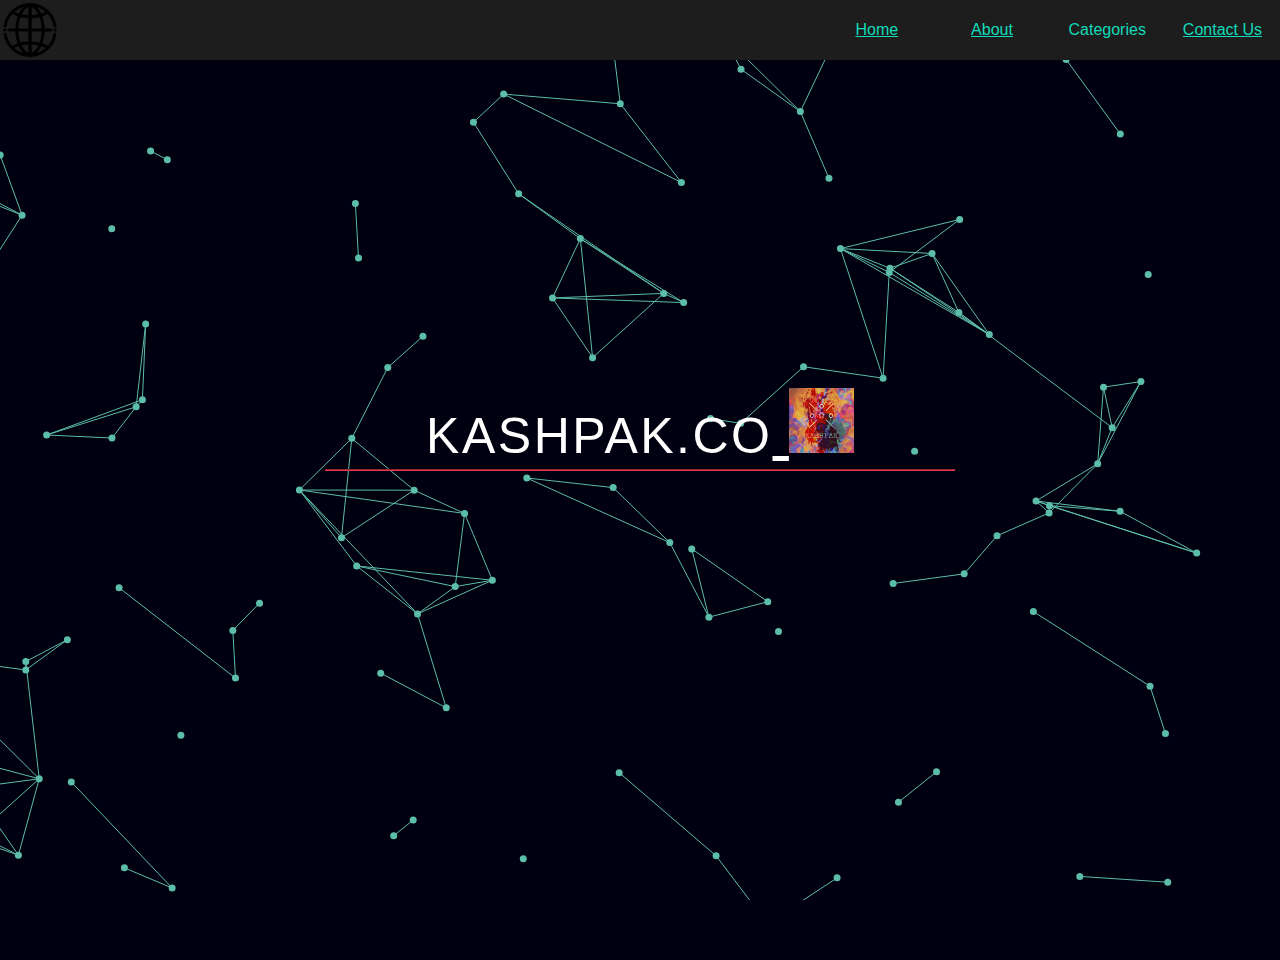
<file: index.html>
<!doctype html>
<html lang="en" class="no-js">
<head>
  <base target="_blank">
  <meta charset="UTF-8" />
  <title>KASHPAK.CO</title>
  <link rel="shortcut icon" type="image/png" href="assets/favicon.png">
  <meta name="viewport" content="width=device-width, initial-scale=1.0">
  <link rel="stylesheet" href="css/style.css" />

  <link rel="stylesheet" href="https://use.fontawesome.com/releases/v5.2.0/css/all.css" integrity="sha384-hWVjflwFxL6sNzntih27bfxkr27PmbbK/iSvJ+a4+0owXq79v+lsFkW54bOGbiDQ" crossorigin="anonymous" type="text/css">
  <link rel="stylesheet" type="text/css" href="./style1.css">
  <!-- remember, jQuery is completely optional -->
  <!-- <script type='text/javascript' src='js/jquery-1.11.1.min.js'></script> -->
  <script type="text/javascript" src="js/jquery.particleground.js"></script>
  <script type="text/javascript" src="js/demo.js"></script>
</head>

<body>



  
  <nav class="navbar">
    <div class="logo-div">
         <img class="logo" src='./assets/icon.png'>
    </div>
    <div class="nav">
        <ul class="nav-items-div">
            <li class="nav-items"><label class="nav-items-text"><a class="nav-links" href="./index.html"target="_self"> Home</a></label> </li>
            <li class="nav-items"><label class="nav-items-text"><a class="nav-links" href="./About.html"target="_self"> About</a></label> </li>
      


            <!-- <li class="nav-items"><label class="nav-items-text"><a class="nav-links" href="Product.html">Product</a></label> </li> -->
           
            <li onClick="toggleDropdown2()" class="nav-items dropdown"><label class="nav-items-text">Categories</label>
                <ul id ="dropdown2" class="contact-dropdown dropdown2">
                    <li onClick="func()" class="dropdown-items"> <a class="nav-links" href="mobiles.html"target="_self">Mobiles</a> </li>
                    <li class="dropdown-items"> <a class="nav-links" href="laptops.html"target="_self">Laptops</a> </li>
                </ul>
            </li>
            <li class="nav-items"><label class="nav-items-text"><a class="nav-links" href="./Contact.html"target="_self"> Contact Us</a></label> </li>


<!-- 
            <li onClick="toggleDropdown()" class="nav-items dropdown" ><label class="nav-items-text">Contact</label>
                <ul  id="dropdown" class="contact-dropdown "  >
                    <li onClick="func()" class="dropdown-items"> 03092272241 </li>
                    <li class="dropdown-items"> Dreamer.ahsan@gmail.com </li>
                </ul>
            </li> -->
        </ul>

    </ul>
    </div>
        </nav>
   


<div id="particles">
  <div id="intro">
      <h2 style="font-family: 'Syncopate', sans-serif; font-weight: 10;">KASHPAK.CO<a href="https://www.facebook.com/pg/kashpak.co" style="color: white;">
        <img src="./assets/icon.jpg" height="65" width="65"></a></h2>
        <hr style="width: 50%; background-color: #E83951; border-color: #E83951; margin-left: 25%;">
    <a href="https://www.linkedin.com/in/DreamerAhsan/" style="color: white;"><i class="fab fa-linkedin" style="font-size: 2em;"></i></a>
    &nbsp
    <a href="https://www.facebook.com/Dreamer.Ahsan/" style="color: white;"><i class="fab fa-facebook" style="font-size: 2em;"></i></a>
    &nbsp
    <a href="https://github.com/M-IHSAN/" style="color: white;"><i class="fab fa-github" style="font-size: 2em;"></i></a>
    &nbsp
    <a href="https://api.whatsapp.com/send?phone=+92392272241" style="color: white;"><i class="fab fa-whatsapp" style="font-size: 2em;"></i></a>
  </div>
</div>

</body>
</html>
<script src='./app.js'></script>
</file>
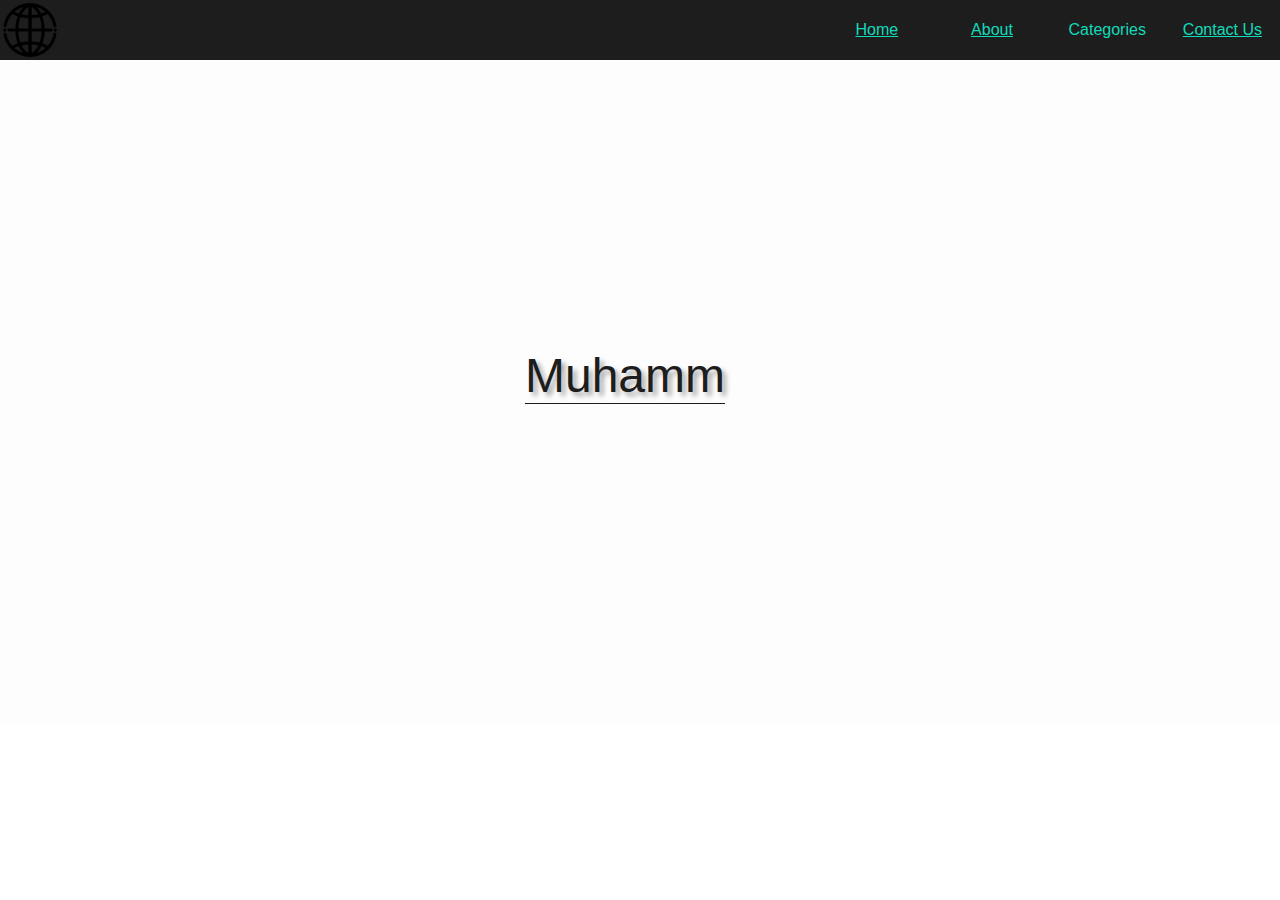
<file: About.html>
<!DOCTYPE html>
<html lang="en">
<head>
    <meta charset="UTF-8">
    <meta name="viewport" content="width=device-width, initial-scale=1.0">
 
    <title>KASHPAK.CO</title>
 <link rel="stylesheet" type="text/css" href="./style1.css">
    <!-- link type="text/css" rel="stylesheet" href="./style.css" /> -->
</head>
<body>


  
    <nav class="navbar">
        <div class="logo-div">
         <img class="logo" src='./assets/icon.png'>
        </div>
        <div class="nav">
            <ul class="nav-items-div">
                <li class="nav-items"><label class="nav-items-text"><a class="nav-links" href="./index.html"> Home</a></label> </li>
                <li class="nav-items"><label class="nav-items-text"><a class="nav-links" href="./About.html"> About</a></label> </li>
          


                <!-- <li class="nav-items"><label class="nav-items-text"><a class="nav-links" href="Product.html">Product</a></label> </li> -->
               
                <li onClick="toggleDropdown2()" class="nav-items dropdown"><label class="nav-items-text">Categories</label>
                    <ul id ="dropdown2" class="contact-dropdown dropdown2">
                        <li onClick="func()" class="dropdown-items"> <a class="nav-links" href="mobiles.html">Mobiles</a> </li>
                        <li class="dropdown-items"> <a class="nav-links" href="laptops.html">Laptops</a> </li>
                    </ul>
                </li>
                <li class="nav-items"><label class="nav-items-text"><a class="nav-links" href="./Contact.html"> Contact Us</a></label> </li>


<!-- 
                <li onClick="toggleDropdown()" class="nav-items dropdown" ><label class="nav-items-text">Contact</label>
                    <ul  id="dropdown" class="contact-dropdown "  >
                        <li onClick="func()" class="dropdown-items"> 03092272241 </li>
                        <li class="dropdown-items"> Dreamer.ahsan@gmail.com </li>
                    </ul>
                </li> -->
            </ul>

        </ul>
        </div>
            </nav>
       




    <div onClick="toggleOff()" class="container">
        <div class="contact-div">
            <div class="img-div">
                <img id='profile-img' class="profile-img" src="profile.jpg" /> 
            </div>
            <p id="text-sim" class='contact-div-text' ></p>
        </div>
        <div id='text2-sim' class="content-2">
            <p  class="content-2-text">
                Lorem Ipsum is simply dummy text of the printing and typesetting industry. Lorem Ipsum has been the
                industry's standard dummy text ever since the 1500s, when an unknown printer took a galley of type and
                scrambled it to make a type specimen book. It has survived not only five centuries, but also the leap
                into electronic typesetting, remaining essentially unchanged. It was popularised in the 1960s with the
                release of Letraset sheets containing Lorem Ipsum passages, and more recently with desktop publishing
                software like Aldus PageMaker including versions of Lorem Ipsum.
            </p>
        </div>



</body>
</html>
<script src='./app.js'></script>
<script src='./About.js'></script>
</file>
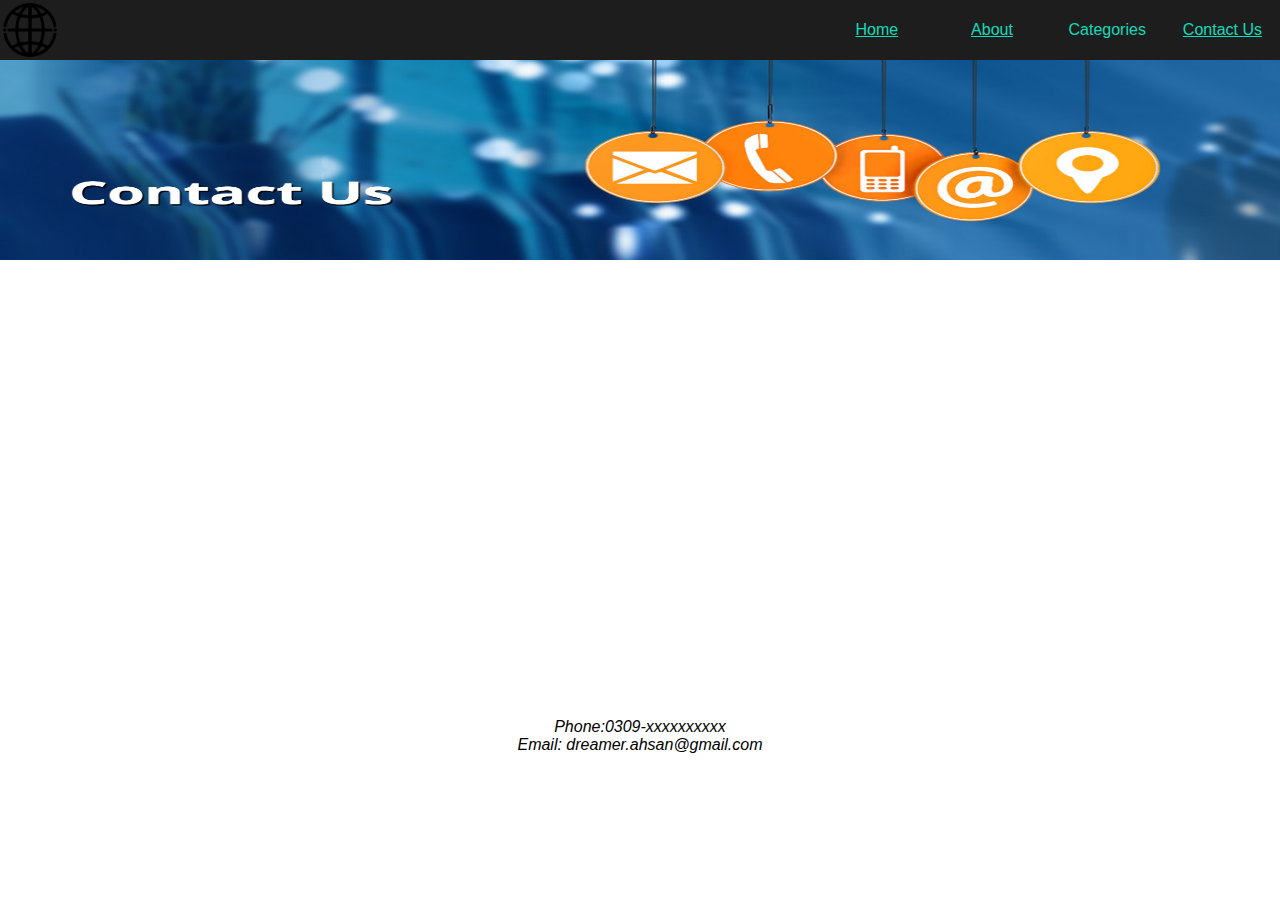
<file: Contact.html>
<!DOCTYPE html>
<html lang="en">
<head>
    <meta charset="UTF-8">
    <meta name="viewport" content="width=device-width, initial-scale=1.0">
    <link type="text/css" rel="stylesheet" href="./style1.css" />
    <title>KASHPAK.CO</title>
</head>
<body>

    <nav class="navbar">
        <div class="logo-div">
             <img class="logo" src='./assets/icon.png'>
        </div>
        <div class="nav">
            <ul class="nav-items-div">
                <li class="nav-items"><label class="nav-items-text"><a class="nav-links" href="./index.html"target="_self"> Home</a></label> </li>
                <li class="nav-items"><label class="nav-items-text"><a class="nav-links" href="./About.html"target="_self"> About</a></label> </li>
          
    
    
                <!-- <li class="nav-items"><label class="nav-items-text"><a class="nav-links" href="Product.html">Product</a></label> </li> -->
               
                <li onClick="toggleDropdown2()" class="nav-items dropdown"><label class="nav-items-text">Categories</label>
                    <ul id ="dropdown2" class="contact-dropdown dropdown2">
                        <li onClick="func()" class="dropdown-items"> <a class="nav-links" href="mobiles.html"target="_self">Mobiles</a> </li>
                        <li class="dropdown-items"> <a class="nav-links" href="laptops.html"target="_self">Laptops</a> </li>
                    </ul>
                </li>
                <li class="nav-items"><label class="nav-items-text"><a class="nav-links" href="./Contact.html"target="_self"> Contact Us</a></label> </li>
    
    
    <!-- 
                <li onClick="toggleDropdown()" class="nav-items dropdown" ><label class="nav-items-text">Contact</label>
                    <ul  id="dropdown" class="contact-dropdown "  >
                        <li onClick="func()" class="dropdown-items"> 03092272241 </li>
                        <li class="dropdown-items"> Dreamer.ahsan@gmail.com </li>
                    </ul>
                </li> -->
            </ul>
    
        </ul>
        </div>
            </nav>
       

<img src="./assets/contact_us.jpg" alt="contact us image"width="100%"height="200px">


<address  style="text-align: center;"   >
            <iframe src="https://www.google.com/maps/embed?pb=!1m18!1m12!1m3!1d28954.473699417722!2d67.12420472170972!3d24.887432259062138!2m3!1f0!2f0!3f0!3m2!1i1024!2i768!4f13.1!3m3!1m2!1s0x0%3A0x3bfde63eb356ebc0!2sMillennium%20Mall!5e0!3m2!1sen!2s!4v1591454645055!5m2!1sen!2s" width="600" height="450" frameborder="0" style="border:0;" allowfullscreen="" aria-hidden="false" tabindex="0"></iframe>
<p>

    Phone:0309-xxxxxxxxxx
<br>
Email: dreamer.ahsan@gmail.com 

</p>    
</div>



        </address>


</body>

<script src='./app.js'></script>
</file>
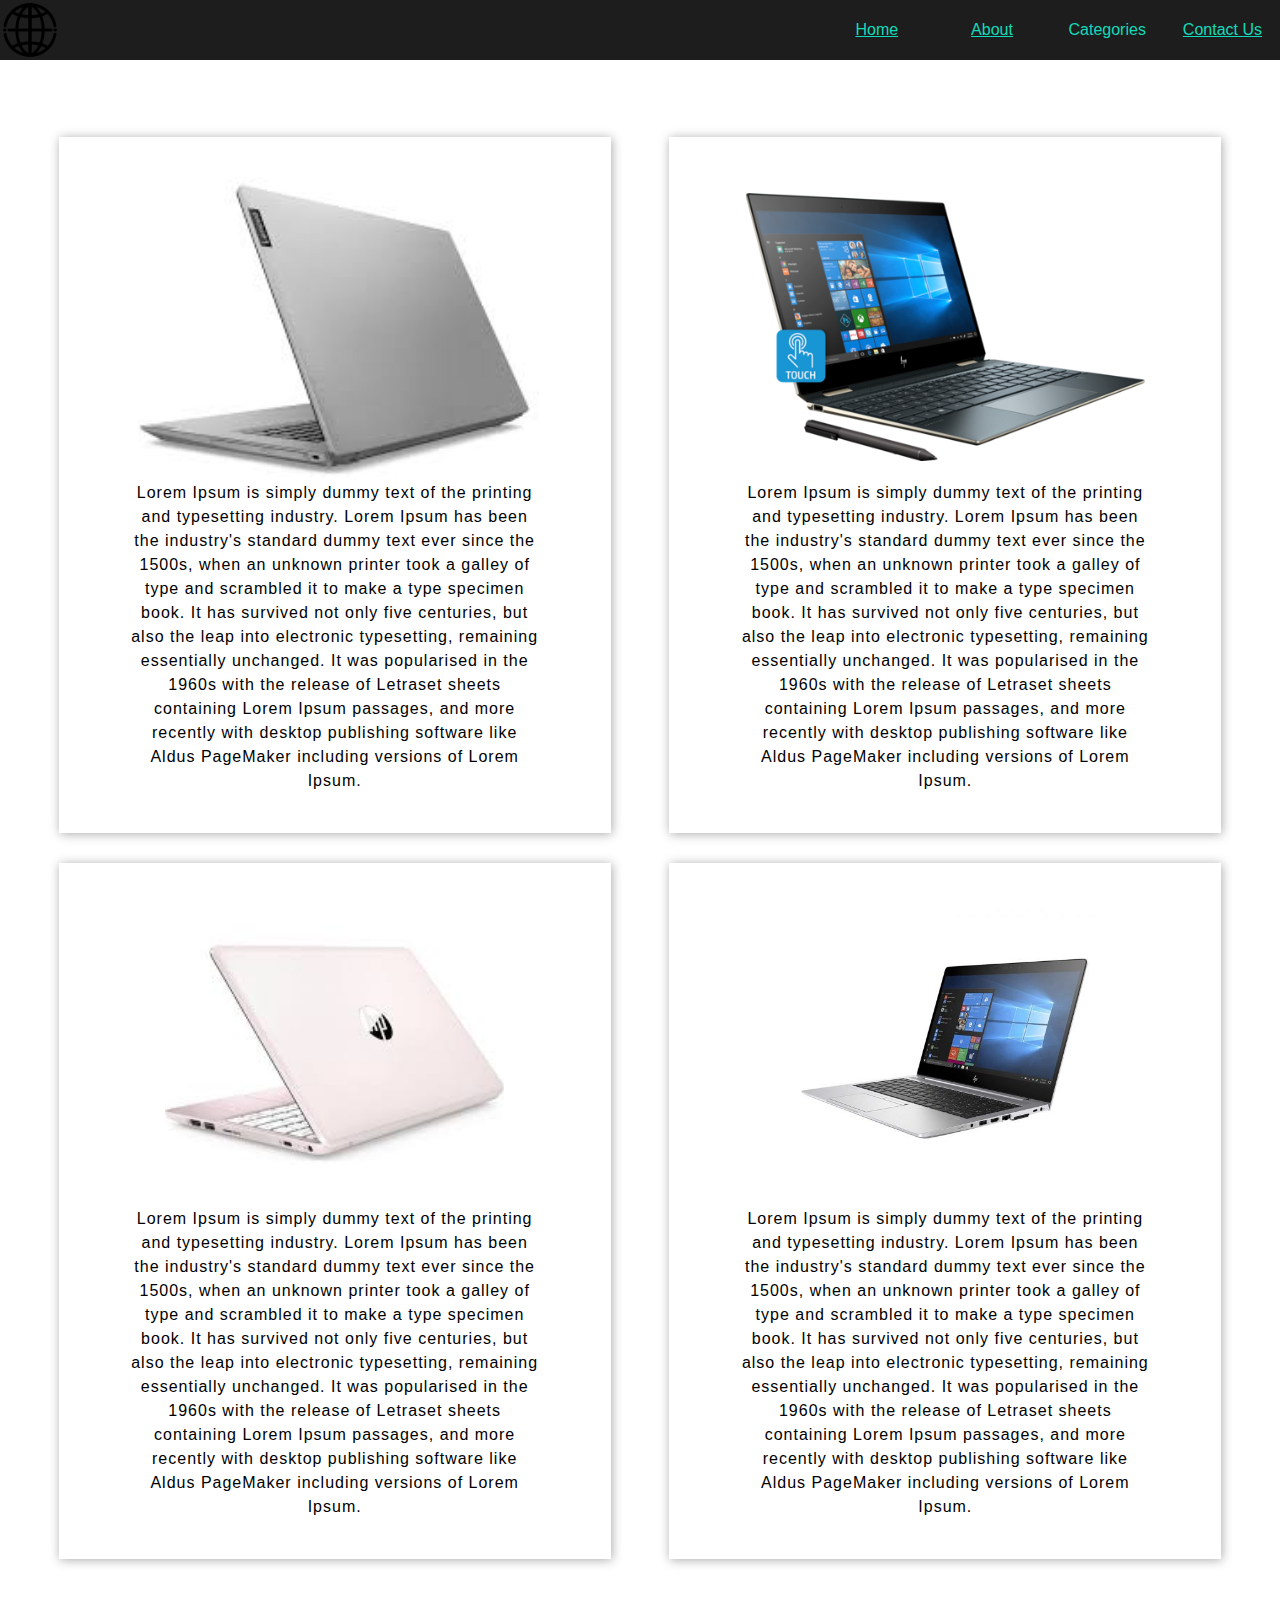
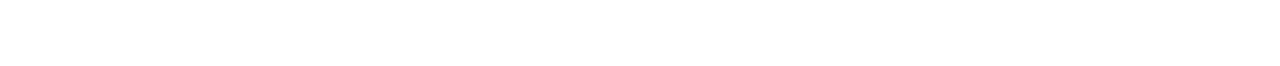
<file: laptops.html>
<!DOCTYPE html>
<html lang="en">
<head>
    <meta charset="UTF-8">
    <meta name="viewport" content="width=device-width, initial-scale=1.0">
    <link type="text/css" rel="stylesheet" href="./style1.css" />
    <title>KASHPAK.CO</title>
</head>
<body>

    <nav class="navbar">
        <div class="logo-div">
             <img class="logo" src='./assets/icon.png'>
        </div>
        <div class="nav">
            <ul class="nav-items-div">
                <li class="nav-items"><label class="nav-items-text"><a class="nav-links" href="./index.html"target="_self"> Home</a></label> </li>
                <li class="nav-items"><label class="nav-items-text"><a class="nav-links" href="./About.html"target="_self"> About</a></label> </li>
          
    
    
                <!-- <li class="nav-items"><label class="nav-items-text"><a class="nav-links" href="Product.html">Product</a></label> </li> -->
               
                <li onClick="toggleDropdown2()" class="nav-items dropdown"><label class="nav-items-text">Categories</label>
                    <ul id ="dropdown2" class="contact-dropdown dropdown2">
                        <li onClick="func()" class="dropdown-items"> <a class="nav-links" href="mobiles.html"target="_self">Mobiles</a> </li>
                        <li class="dropdown-items"> <a class="nav-links" href="laptops.html"target="_self">Laptops</a> </li>
                    </ul>
                </li>
                <li class="nav-items"><label class="nav-items-text"><a class="nav-links" href="./Contact.html"target="_self"> Contact Us</a></label> </li>
    
    
    <!-- 
                <li onClick="toggleDropdown()" class="nav-items dropdown" ><label class="nav-items-text">Contact</label>
                    <ul  id="dropdown" class="contact-dropdown "  >
                        <li onClick="func()" class="dropdown-items"> 03092272241 </li>
                        <li class="dropdown-items"> Dreamer.ahsan@gmail.com </li>
                    </ul>
                </li> -->
            </ul>
    
        </ul>
        </div>
            </nav>
       
<section>




    <div  id='content-3' class="content-3">
        <div class="content-3-sec">
            <div class="sec-img-div">
                <img src="./assets/laptop1.jpg" class="sec-img" />
            </div>
            <div class="sec-text">
            Lorem Ipsum is simply dummy text of the printing and typesetting industry. Lorem Ipsum has been the
            industry's standard dummy text ever since the 1500s, when an unknown printer took a galley of type and
            scrambled it to make a type specimen book. It has survived not only five centuries, but also the leap
            into electronic typesetting, remaining essentially unchanged. It was popularised in the 1960s with the
            release of Letraset sheets containing Lorem Ipsum passages, and more recently with desktop publishing
            software like Aldus PageMaker including versions of Lorem Ipsum.
            </div>
        </div>
        <div class="content-3-sec">
            <div class="sec-img-div">
                <img src='./assets/laptop2.png' class="sec-img" />
            </div>
            <div class="sec-text">
                Lorem Ipsum is simply dummy text of the printing and typesetting industry. Lorem Ipsum has been the
                industry's standard dummy text ever since the 1500s, when an unknown printer took a galley of type and
                scrambled it to make a type specimen book. It has survived not only five centuries, but also the leap
                into electronic typesetting, remaining essentially unchanged. It was popularised in the 1960s with the
                release of Letraset sheets containing Lorem Ipsum passages, and more recently with desktop publishing
                software like Aldus PageMaker including versions of Lorem Ipsum.
                </div>
        </div>
        <div class="content-3-sec">
            <div class="sec-img-div">
                <img src="./assets/laptop4.jpg" class="sec-img" />
            </div>
            <div class="sec-text">
            Lorem Ipsum is simply dummy text of the printing and typesetting industry. Lorem Ipsum has been the
            industry's standard dummy text ever since the 1500s, when an unknown printer took a galley of type and
            scrambled it to make a type specimen book. It has survived not only five centuries, but also the leap
            into electronic typesetting, remaining essentially unchanged. It was popularised in the 1960s with the
            release of Letraset sheets containing Lorem Ipsum passages, and more recently with desktop publishing
            software like Aldus PageMaker including versions of Lorem Ipsum.
            </div>
        </div>
        <div class="content-3-sec">
            <div class="sec-img-div">
                <img src='./assets/laptop5.jpg' class="sec-img" />
            </div>
            <div class="sec-text">
                Lorem Ipsum is simply dummy text of the printing and typesetting industry. Lorem Ipsum has been the
                industry's standard dummy text ever since the 1500s, when an unknown printer took a galley of type and
                scrambled it to make a type specimen book. It has survived not only five centuries, but also the leap
                into electronic typesetting, remaining essentially unchanged. It was popularised in the 1960s with the
                release of Letraset sheets containing Lorem Ipsum passages, and more recently with desktop publishing
                software like Aldus PageMaker including versions of Lorem Ipsum.
                </div>
        </div>




</section>



        </body>
        <script src='./app.js'></script>
</file>
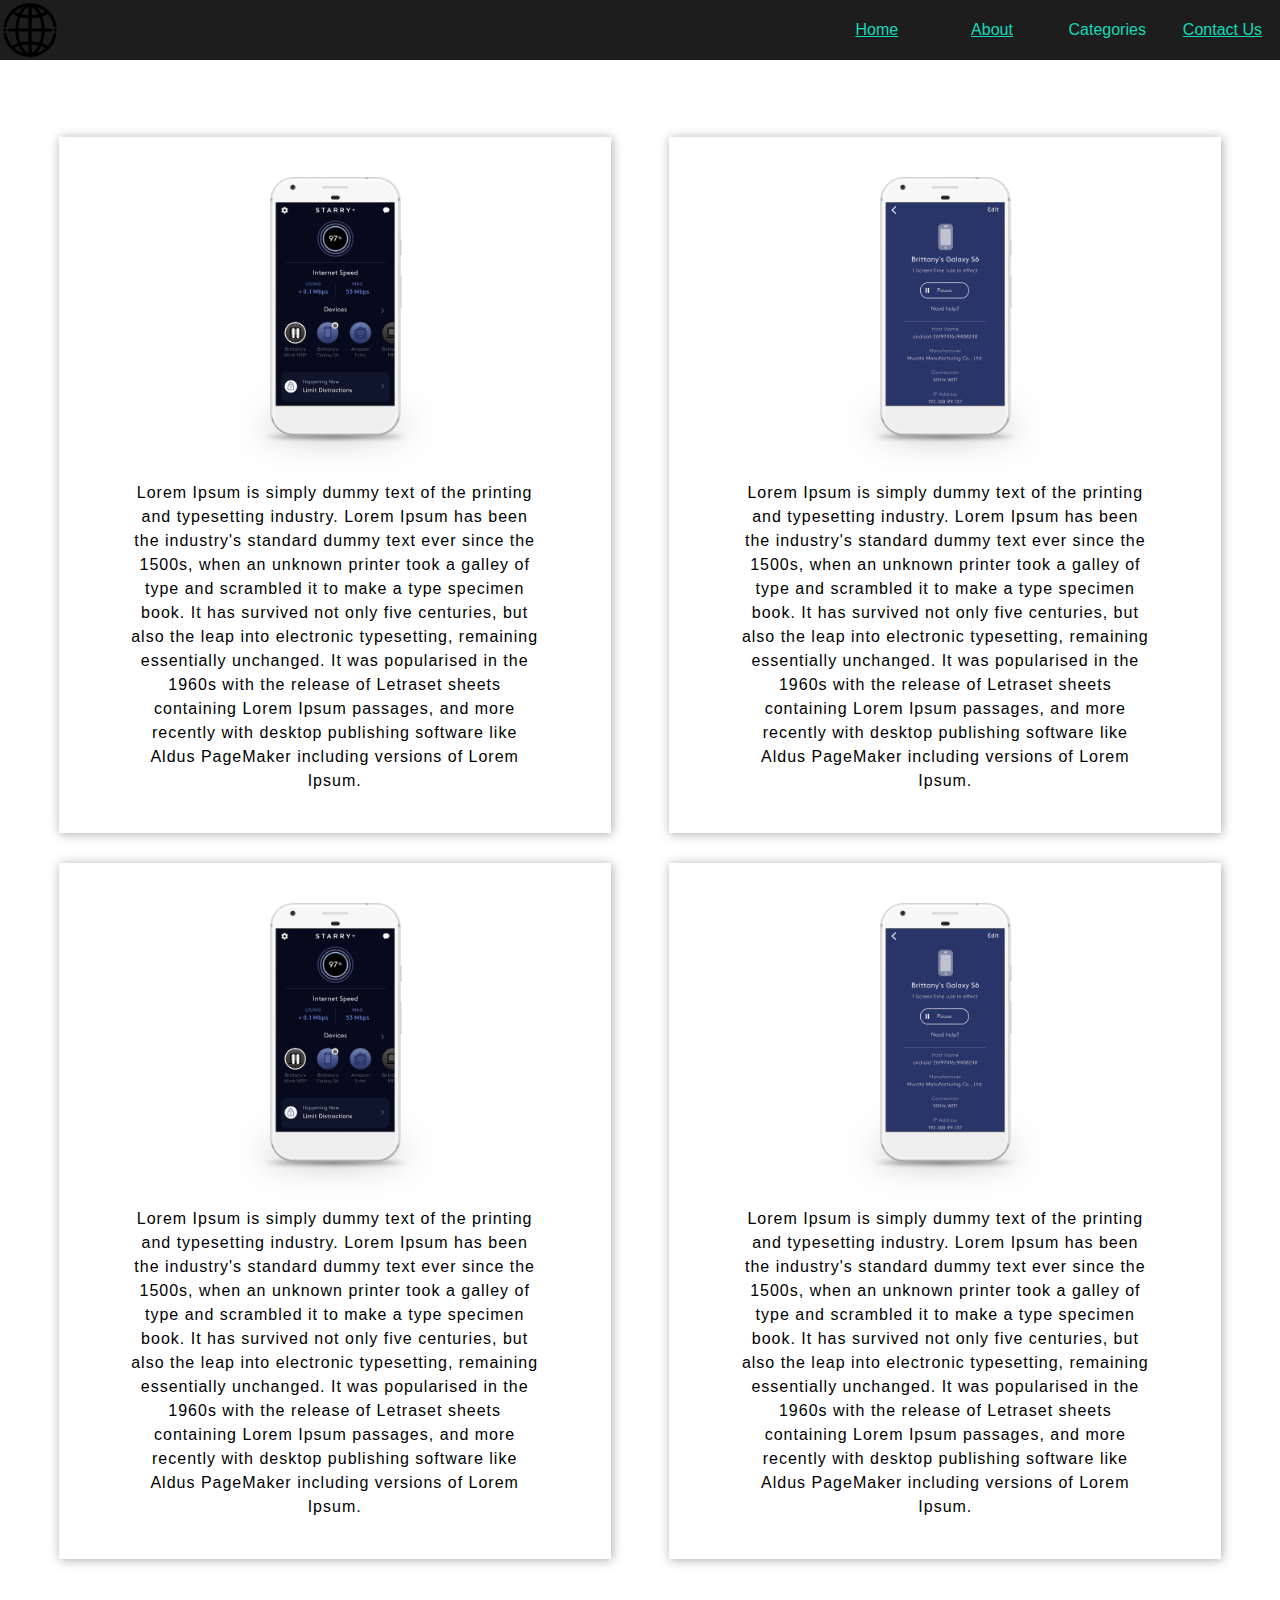
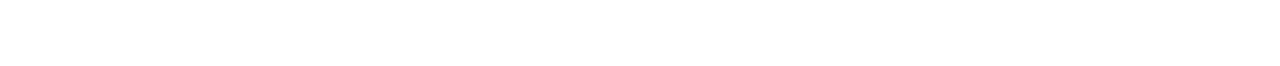
<file: mobiles.html>
<!DOCTYPE html>
<html lang="en">
<head>
    <meta charset="UTF-8">
    <meta name="viewport" content="width=device-width, initial-scale=1.0">
    <link type="text/css" rel="stylesheet" href="./style1.css" />
    <title>KASHPAK.CO</title>
</head>
<body>


    <nav class="navbar">
        <div class="logo-div">
             <img class="logo" src='./assets/icon.png'>
        </div>
        <div class="nav">
            <ul class="nav-items-div">
                <li class="nav-items"><label class="nav-items-text"><a class="nav-links" href="./index.html"target="_self"> Home</a></label> </li>
                <li class="nav-items"><label class="nav-items-text"><a class="nav-links" href="./About.html"target="_self"> About</a></label> </li>
          
    
    
                <!-- <li class="nav-items"><label class="nav-items-text"><a class="nav-links" href="Product.html">Product</a></label> </li> -->
               
                <li onClick="toggleDropdown2()" class="nav-items dropdown"><label class="nav-items-text">Categories</label>
                    <ul id ="dropdown2" class="contact-dropdown dropdown2">
                        <li onClick="func()" class="dropdown-items"> <a class="nav-links" href="mobiles.html"target="_self">Mobiles</a> </li>
                        <li class="dropdown-items"> <a class="nav-links" href="laptops.html"target="_self">Laptops</a> </li>
                    </ul>
                </li>
                <li class="nav-items"><label class="nav-items-text"><a class="nav-links" href="./Contact.html"target="_self"> Contact Us</a></label> </li>
    
    
    <!-- 
                <li onClick="toggleDropdown()" class="nav-items dropdown" ><label class="nav-items-text">Contact</label>
                    <ul  id="dropdown" class="contact-dropdown "  >
                        <li onClick="func()" class="dropdown-items"> 03092272241 </li>
                        <li class="dropdown-items"> Dreamer.ahsan@gmail.com </li>
                    </ul>
                </li> -->
            </ul>
    
        </ul>
        </div>
            </nav>
       
       
    
    <div  id='content-3' class="content-3">
        <div class="content-3-sec">
            <div class="sec-img-div">
                <img src="./screentime1.png" class="sec-img" />
            </div>
            <div class="sec-text">
            Lorem Ipsum is simply dummy text of the printing and typesetting industry. Lorem Ipsum has been the
            industry's standard dummy text ever since the 1500s, when an unknown printer took a galley of type and
            scrambled it to make a type specimen book. It has survived not only five centuries, but also the leap
            into electronic typesetting, remaining essentially unchanged. It was popularised in the 1960s with the
            release of Letraset sheets containing Lorem Ipsum passages, and more recently with desktop publishing
            software like Aldus PageMaker including versions of Lorem Ipsum.
            </div>
        </div>
        <div class="content-3-sec">
            <div class="sec-img-div">
                <img src='./screentime2.png' class="sec-img" />
            </div>
            <div class="sec-text">
                Lorem Ipsum is simply dummy text of the printing and typesetting industry. Lorem Ipsum has been the
                industry's standard dummy text ever since the 1500s, when an unknown printer took a galley of type and
                scrambled it to make a type specimen book. It has survived not only five centuries, but also the leap
                into electronic typesetting, remaining essentially unchanged. It was popularised in the 1960s with the
                release of Letraset sheets containing Lorem Ipsum passages, and more recently with desktop publishing
                software like Aldus PageMaker including versions of Lorem Ipsum.
                </div>
        </div>
        <div class="content-3-sec">
            <div class="sec-img-div">
                <img src="./screentime1.png" class="sec-img" />
            </div>
            <div class="sec-text">
            Lorem Ipsum is simply dummy text of the printing and typesetting industry. Lorem Ipsum has been the
            industry's standard dummy text ever since the 1500s, when an unknown printer took a galley of type and
            scrambled it to make a type specimen book. It has survived not only five centuries, but also the leap
            into electronic typesetting, remaining essentially unchanged. It was popularised in the 1960s with the
            release of Letraset sheets containing Lorem Ipsum passages, and more recently with desktop publishing
            software like Aldus PageMaker including versions of Lorem Ipsum.
            </div>
        </div>
        <div class="content-3-sec">
            <div class="sec-img-div">
                <img src='./screentime2.png' class="sec-img" />
            </div>
            <div class="sec-text">
                Lorem Ipsum is simply dummy text of the printing and typesetting industry. Lorem Ipsum has been the
                industry's standard dummy text ever since the 1500s, when an unknown printer took a galley of type and
                scrambled it to make a type specimen book. It has survived not only five centuries, but also the leap
                into electronic typesetting, remaining essentially unchanged. It was popularised in the 1960s with the
                release of Letraset sheets containing Lorem Ipsum passages, and more recently with desktop publishing
                software like Aldus PageMaker including versions of Lorem Ipsum.
                </div>
        </div>
</body>
</html>
<script src='./app.js'></script>
</file>
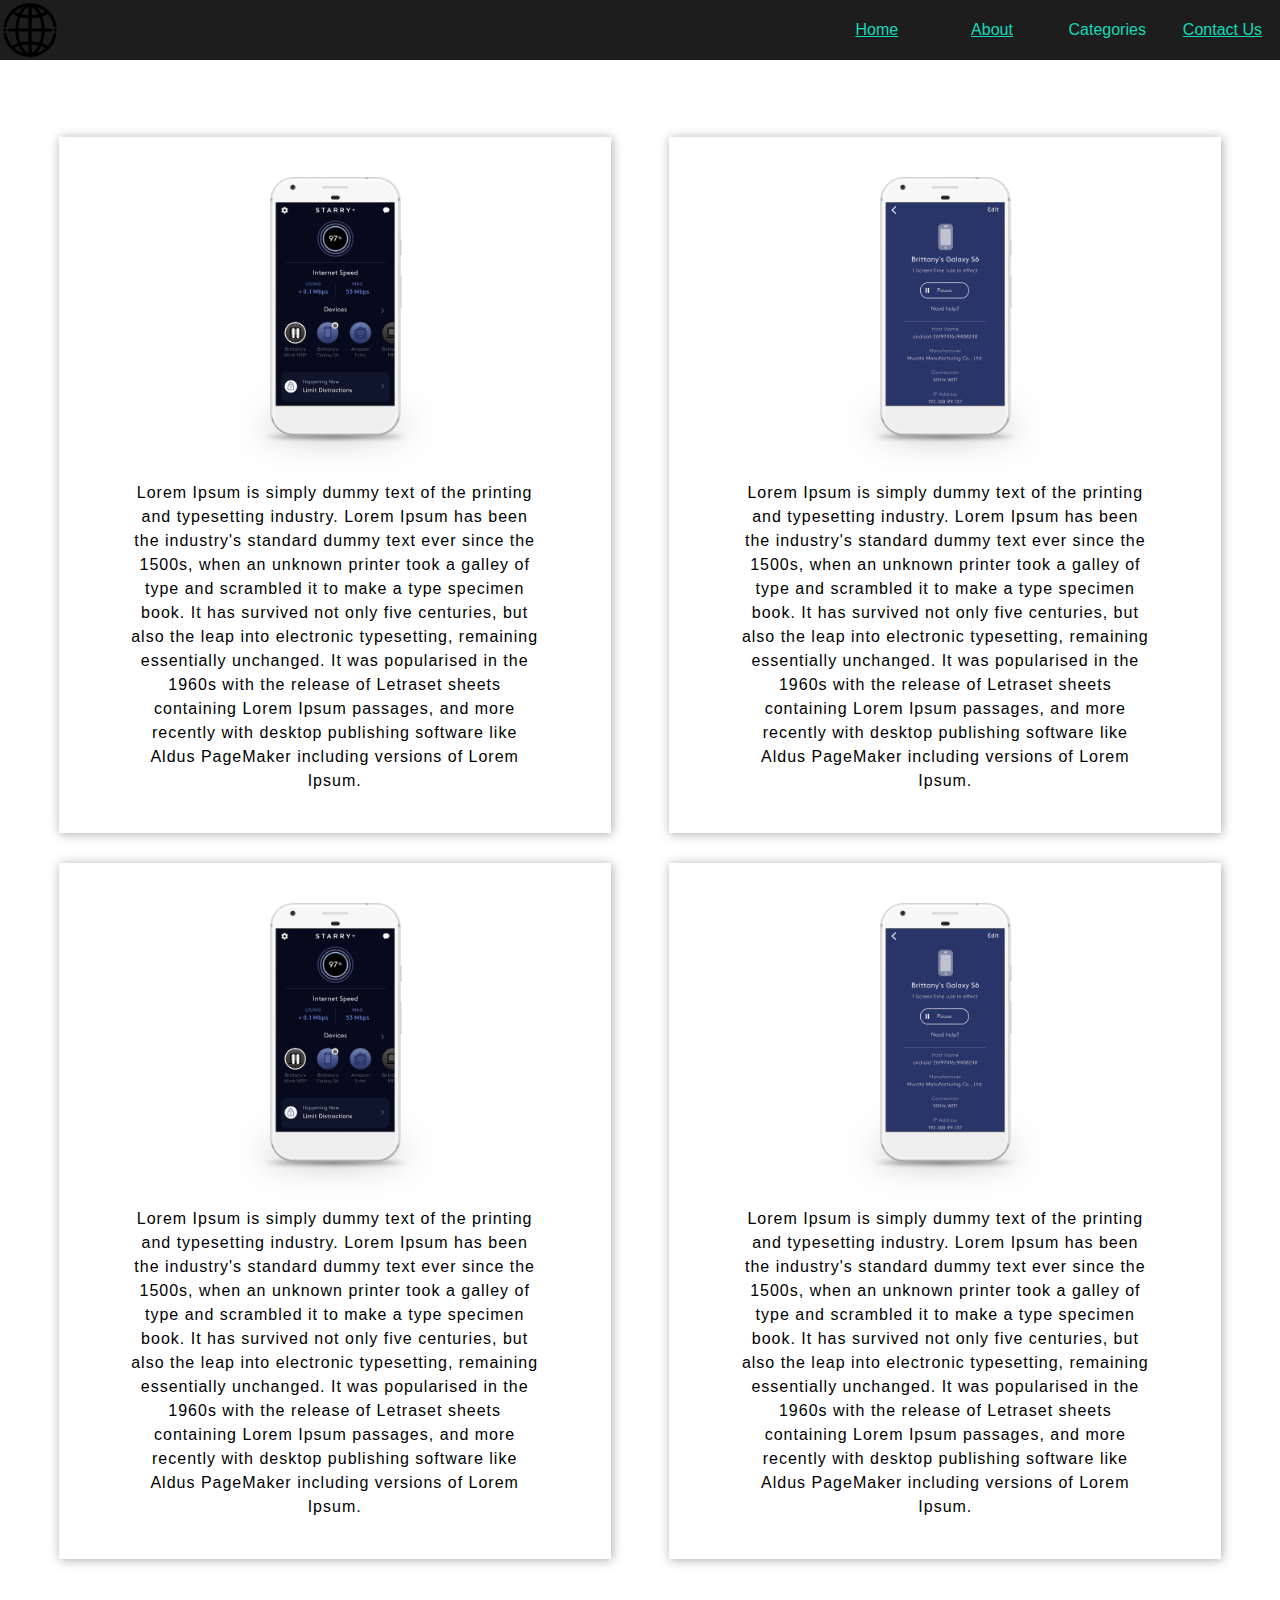
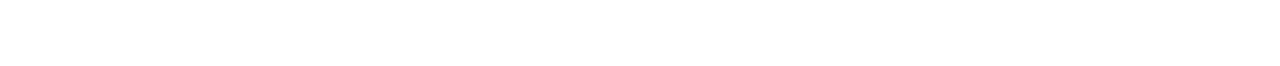
<file: Product.html>
<!DOCTYPE html>
<html lang="en">
<head>
    <meta charset="UTF-8">
    <meta name="viewport" content="width=device-width, initial-scale=1.0">
    <link type="text/css" rel="stylesheet" href="./style1.css" />
    <title>KASHPAK.CO</title>
</head>
<body>
    <nav class="navbar">
        <div class="logo-div">
             <img class="logo" src='./assets/icon.png'>
        </div>
        <div class="nav">
            <ul class="nav-items-div">
                <li class="nav-items"><label class="nav-items-text"><a class="nav-links" href="./index.html"target="_self"> Home</a></label> </li>
                <li class="nav-items"><label class="nav-items-text"><a class="nav-links" href="./About.html"target="_self"> About</a></label> </li>
          
    
    
                <!-- <li class="nav-items"><label class="nav-items-text"><a class="nav-links" href="Product.html">Product</a></label> </li> -->
               
                <li onClick="toggleDropdown2()" class="nav-items dropdown"><label class="nav-items-text">Categories</label>
                    <ul id ="dropdown2" class="contact-dropdown dropdown2">
                        <li onClick="func()" class="dropdown-items"> <a class="nav-links" href="mobiles.html"target="_self">Mobiles</a> </li>
                        <li class="dropdown-items"> <a class="nav-links" href="laptops.html"target="_self">Laptops</a> </li>
                    </ul>
                </li>
                <li class="nav-items"><label class="nav-items-text"><a class="nav-links" href="./Contact.html"target="_self"> Contact Us</a></label> </li>
    
    
    <!-- 
                <li onClick="toggleDropdown()" class="nav-items dropdown" ><label class="nav-items-text">Contact</label>
                    <ul  id="dropdown" class="contact-dropdown "  >
                        <li onClick="func()" class="dropdown-items"> 03092272241 </li>
                        <li class="dropdown-items"> Dreamer.ahsan@gmail.com </li>
                    </ul>
                </li> -->
            </ul>
    
        </ul>
        </div>
            </nav>
       

    <div  id='content-3' class="content-3">
        <div class="content-3-sec">
            <div class="sec-img-div">
                <img src="./screentime1.png" class="sec-img" />
            </div>
            <div class="sec-text">
            Lorem Ipsum is simply dummy text of the printing and typesetting industry. Lorem Ipsum has been the
            industry's standard dummy text ever since the 1500s, when an unknown printer took a galley of type and
            scrambled it to make a type specimen book. It has survived not only five centuries, but also the leap
            into electronic typesetting, remaining essentially unchanged. It was popularised in the 1960s with the
            release of Letraset sheets containing Lorem Ipsum passages, and more recently with desktop publishing
            software like Aldus PageMaker including versions of Lorem Ipsum.
            </div>
        </div>
        <div class="content-3-sec">
            <div class="sec-img-div">
                <img src='./screentime2.png' class="sec-img" />
            </div>
            <div class="sec-text">
                Lorem Ipsum is simply dummy text of the printing and typesetting industry. Lorem Ipsum has been the
                industry's standard dummy text ever since the 1500s, when an unknown printer took a galley of type and
                scrambled it to make a type specimen book. It has survived not only five centuries, but also the leap
                into electronic typesetting, remaining essentially unchanged. It was popularised in the 1960s with the
                release of Letraset sheets containing Lorem Ipsum passages, and more recently with desktop publishing
                software like Aldus PageMaker including versions of Lorem Ipsum.
                </div>
        </div>
        <div class="content-3-sec">
            <div class="sec-img-div">
                <img src="./screentime1.png" class="sec-img" />
            </div>
            <div class="sec-text">
            Lorem Ipsum is simply dummy text of the printing and typesetting industry. Lorem Ipsum has been the
            industry's standard dummy text ever since the 1500s, when an unknown printer took a galley of type and
            scrambled it to make a type specimen book. It has survived not only five centuries, but also the leap
            into electronic typesetting, remaining essentially unchanged. It was popularised in the 1960s with the
            release of Letraset sheets containing Lorem Ipsum passages, and more recently with desktop publishing
            software like Aldus PageMaker including versions of Lorem Ipsum.
            </div>
        </div>
        <div class="content-3-sec">
            <div class="sec-img-div">
                <img src='./screentime2.png' class="sec-img" />
            </div>
            <div class="sec-text">
                Lorem Ipsum is simply dummy text of the printing and typesetting industry. Lorem Ipsum has been the
                industry's standard dummy text ever since the 1500s, when an unknown printer took a galley of type and
                scrambled it to make a type specimen book. It has survived not only five centuries, but also the leap
                into electronic typesetting, remaining essentially unchanged. It was popularised in the 1960s with the
                release of Letraset sheets containing Lorem Ipsum passages, and more recently with desktop publishing
                software like Aldus PageMaker including versions of Lorem Ipsum.
                </div>
        </div>

    </div>
</div>
</body>
</html>
<script src='./app.js'></script>
</file>
<file: css/style.css>
html, body, div, span, applet, object, iframe,
h1, h2, h3, h4, h5, h6, p, blockquote, pre,
a, abbr, acronym, address, big, cite, code,
del, dfn, em, img, ins, kbd, q, s, samp,
small, strike, strong, sub, sup, tt, var,
b, u, i, center,
dl, dt, dd, ol, ul, li,
fieldset, form, label, legend,
table, caption, tbody, tfoot, thead, tr, th, td,
article, aside, canvas, details, embed,
figure, figcaption, footer, header, hgroup,
menu, nav, output, ruby, section, summary,
time, mark, audio, video {
  margin: 0;
  padding: 0;
  border: 0;
  font-size: 100%;
  font: inherit;
  vertical-align: baseline;
}
article, aside, details, figcaption, figure,
footer, header, hgroup, menu, nav, section {
  display: block;
}
body {
  line-height: 1;
}
ol, ul {
  list-style: none;
}
blockquote, q {
  quotes: none;
}
blockquote:before, blockquote:after,
q:before, q:after {
  content: '';
  content: none;
}
table {
  border-collapse: collapse;
  border-spacing: 0;
}

/* particleground demo */

* {
  -webkit-box-sizing: border-box;
     -moz-box-sizing: border-box;
          box-sizing: border-box;
}

html, body {
  width: 100%;
  height: 100%;
  overflow: hidden;
}

body {
  background: #000010;
  font-family: 'Montserrat', sans-serif;
  color: #fff;
  line-height: 1.3;
  -webkit-font-smoothing: antialiased;
}

#particles {
  width: 100%;
  height: 100%;
  overflow: hidden;
}

#intro {
  position: absolute;
  left: 0;
  top: 50%;
  padding: 0 10px;
  width: 100%;
  text-align: center;
}
h2 {
  text-transform: uppercase;
  font-size: 50px;
  font-weight: 120;
  color: #ffffff;
  letter-spacing: 0.05em;
}
h1::after {
  content: '';
  width: 80px;
  display: block;
  background: #fff;
  height: 10px;
  margin: 30px auto;
  line-height: 1.1;
}
p {
  margin: 0 0 30px 0;
  font-size: 24px;
  font-family: 'Roboto', sans-serif;
}

@media only screen and (max-width: 1000px) {
  h1 {
    font-size: 15px;
  }
}

@media only screen and (max-width: 100px) {
  h1 {
    font-size: 15px;
  }
  h1::after {
    height: 8px;
  }
}

@media only screen and (max-width: 100px) {
  #intro {
    padding: 0 10px;
  }
  h1 {
    font-size: 15px;
  }
  h1::after {
    height: 6px;
  }
  p {
    font-size: 18px;
  }
  .btn {
    font-size: 16px;
  }
}

@media only screen and (max-width: 100px) {
  h1 {
    font-size: 15px;
  }
  h1::after {
    height: 4px;
  }
}
</file>
<file: style1.css>
*{
margin: 0px;
padding:0px;
font-family: -apple-system, BlinkMacSystemFont, 'Segoe UI', Roboto, Oxygen, Ubuntu, Cantarell, 'Open Sans', 'Helvetica Neue', sans-serif;

}

.navbar{
    /* border: 1px solid black; */
    height: 60px;
    background-color:#1D1D1D;
    display: flex;
    flex-direction: row;
    justify-content: center;
    align-items: center;


}
.logo{
    height: 60px;  
}
.logo-div{
    width: 10%;
    display: flex;
    justify-content: flex-start;
    align-items: center;
}
.nav{
    height: 100%;
    margin: 0px;
    width: 90%;
    display: flex;
    flex-direction: row-reverse;
}
.nav-items-div{
    height: 100%;
    width: 40%;
    display: flex;
    flex-direction: row;
    justify-content: space-evenly;
    align-items: center;

}
.nav-items{
    list-style: none;
    padding: 5px;
    width: 30%;
    margin:5px 5px;
    display: flex;
    justify-content: center;
    align-items: center;
    border-radius: 5px;
    transition:linear 500ms background-color;
}
.nav-links:active{ color:aqua;
}
.nav-links{color: rgb(17, 219, 186);
display:flex;flex-direction: column;  justify-content: center;align-items: center;}
.nav-items:hover{
    background-color: rgb(109, 109, 109);
    
}
.nav-items:hover > .nav-items-text{
    color: rgb(39, 39, 39);
}
.nav-items-text{
    color: rgb(17, 219, 186);
    transition: linear 500ms color;
}
.sidebar-div{ 
    display: none;
}
.contact-dropdown{
    padding: 10px;
    opacity: 0;
    border-radius: 5px;
    right: 1px;
    flex-direction: column;
    position: absolute;
    top: 58px;    
    background-color: #1D1D1D;
    height: 0px;
    transition: height 300ms ease-in ,opacity 300ms ease-in;
}
.dropdown2{ right: 150px;




}
.dropdown-items{
    list-style: none;
    color: rgb(192, 192, 192);
    border-top: 1px solid black;
    padding: 10px;
}

.dropdown-items:hover{
    background-color: rgb(109, 109, 109);
    border-radius: 5px;
}
.container{
/* border: 1px solid black; */
width: 100%;
/* height: 100%; */
display: flex;
flex-direction: column;
justify-content: flex-start;
align-items: center;
background-color: rgb(253, 253, 253);
}
.contact-div{
    display: flex;
    flex-wrap: wrap;
    width: 60%;
    flex-direction: row-reverse;
    justify-content: flex-start;
    align-items: center;
    margin-top: 3%;
    /* border: 1px solid black; */
}
.contact-div-text{
    font-size: 300%;
    color:#1D1D1D ;
    display: flex;
    text-shadow: 4px 4px 5px rgb(167, 167, 167);
    border-bottom: 1px solid #1D1D1D;
    transition: border 300ms ease-out;
    padding-top: 10px;
    justify-content: center;
    align-items: center;
    margin-right: 30px;
}
.contact-div-text:hover{
    border-bottom: 6px solid  rgb(46, 144, 255);
}
.content-2{
    width: 50%;
    border-top: 1px solid rgb(90, 90, 90);
    border-bottom: 1px solid rgb(90, 90, 90);
    margin-top: 5%;
    display: flex;
    justify-content: center;
    align-items: center;
    padding:10px 0px 10px 0px;
    opacity: 0;
    transition: opacity 1s;
}
.content-2-text{
    display: flex;
    font-family: Arial, Helvetica, sans-serif;
    color: #1D1D1D;
    width: 90%;
    flex-direction: column;
    justify-content: center;
    align-items: center;
    text-align: center;
    padding: 10px;
    letter-spacing: 1px;
    line-height: 1.5rem;
}
.img-div{
    width: 200px;
    height: 200px;
    display: flex;
}

.profile-img{
    opacity: 0;
    border-radius: 50%;
    width: 100%;
    height: 100%;
    object-fit: cover;  
    object-position: top;  
    transition: opacity 500ms ease-in,border-radius 500ms ease-in;
    box-shadow: 5px 5px 15px #1D1D1D;
}
.profile-img:hover{
    border-radius: 0px;
}
.content-3{
    
    margin-top: 6%;
    display: flex;
    flex-direction: row;
    justify-content: space-evenly;
    align-items: center;
    margin-bottom: 6%;
    flex-wrap: wrap;
    z-index: 999;
}
.content-3-sec{
    width: 40%;
    padding: 40px 20px 40px 20px;
    margin-bottom: 30px;
    display: flex;
    flex-direction: column;
    justify-content: center;
    align-items: center;
    box-shadow: 1px 1px 10px rgb(170, 170, 170);
    background-color: white
}
.sec-text{
    letter-spacing: 1px;
    line-height: 1.5rem;
    text-align: center;
    width: 80%;   
}
.sec-img{
    height: 300px;
}
@media only screen and (max-width:660px){

    /* .nav-items-div{
        display: none;
    }
    .sidebar-div{
        display: flex;
    } */
    .contact-div-text{
        border: 1px solid red;
    } 
    .img-div{
        border: 1px solid firebrick;
    }
            
    }
    

@media only screen and (max-width:1360px){
    .contact-div{
    flex-direction: column;
    justify-content: center;
    }
    .contact-div-text{
    /* width: 100%; */
    text-align: center;
    margin-top: 40px;
    }
    /* .img-div{
        border: 1px solid firebrick;
    } */
}
</file>
